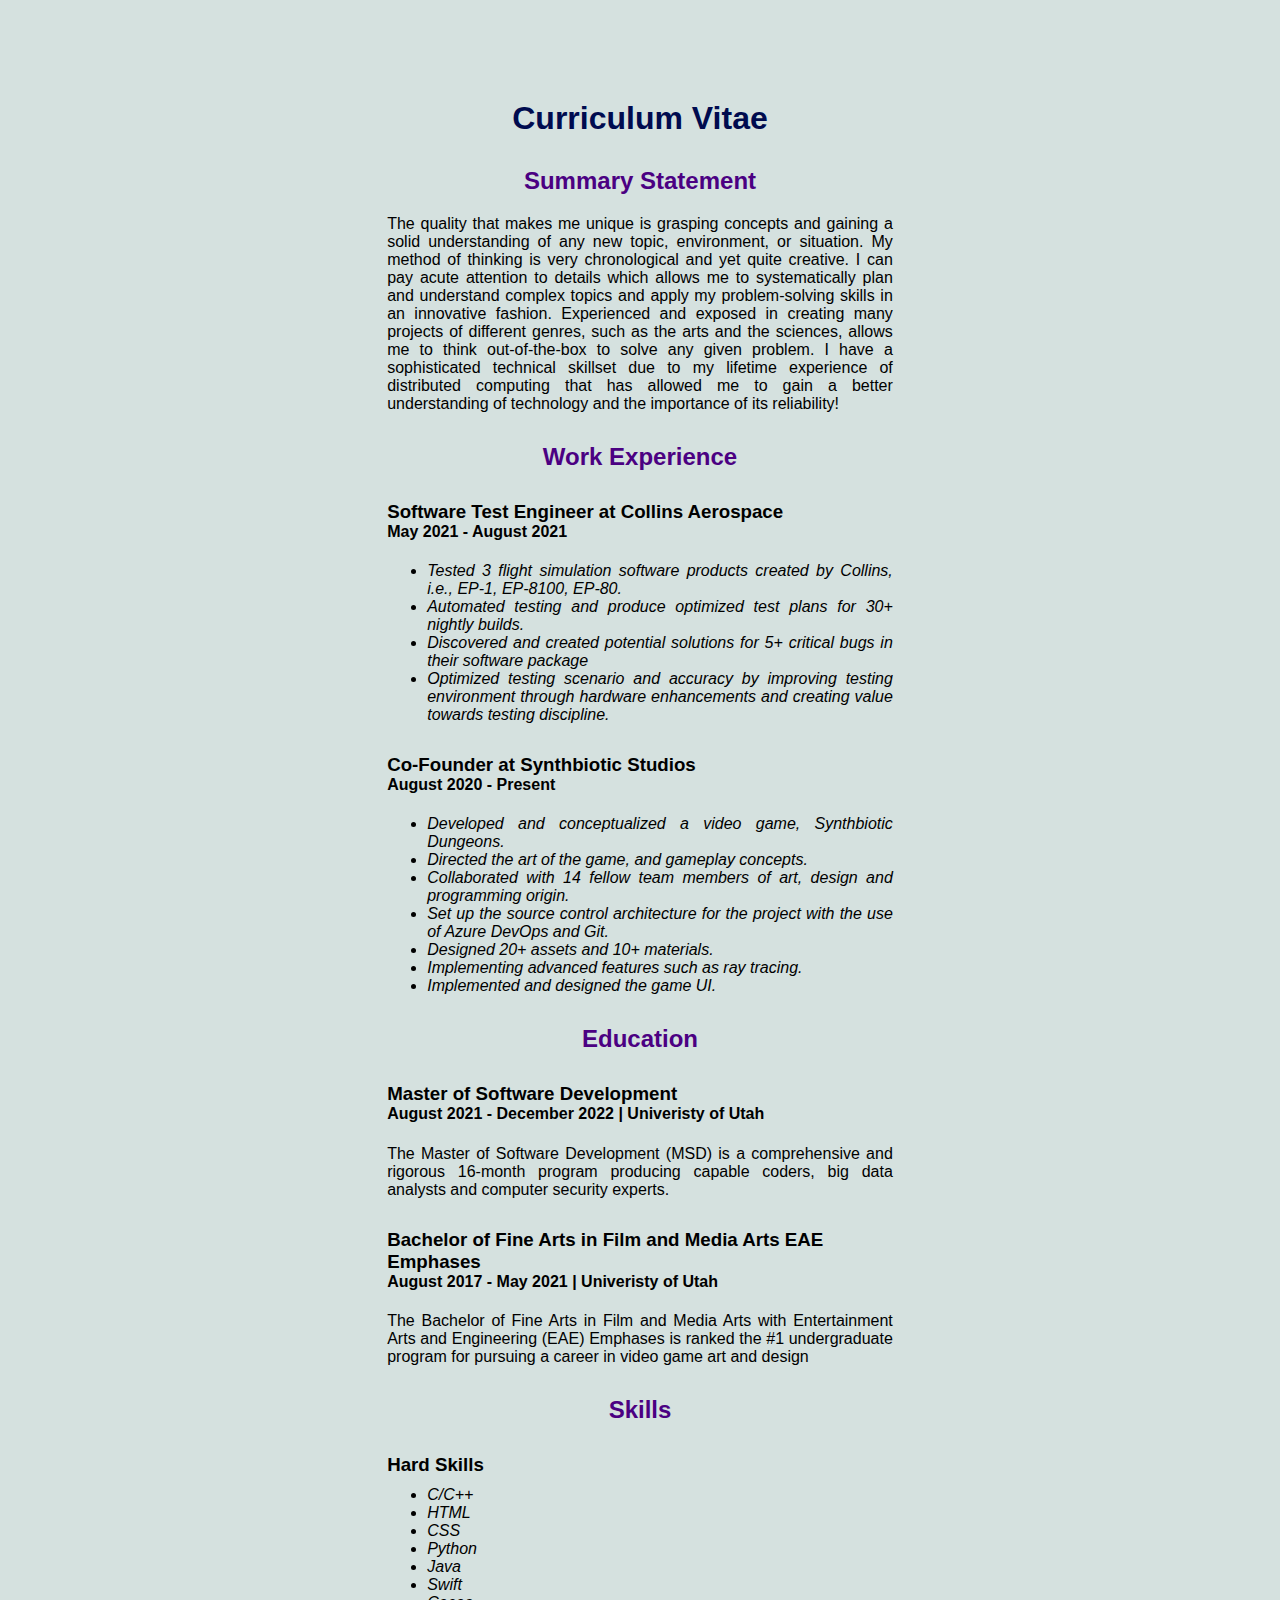
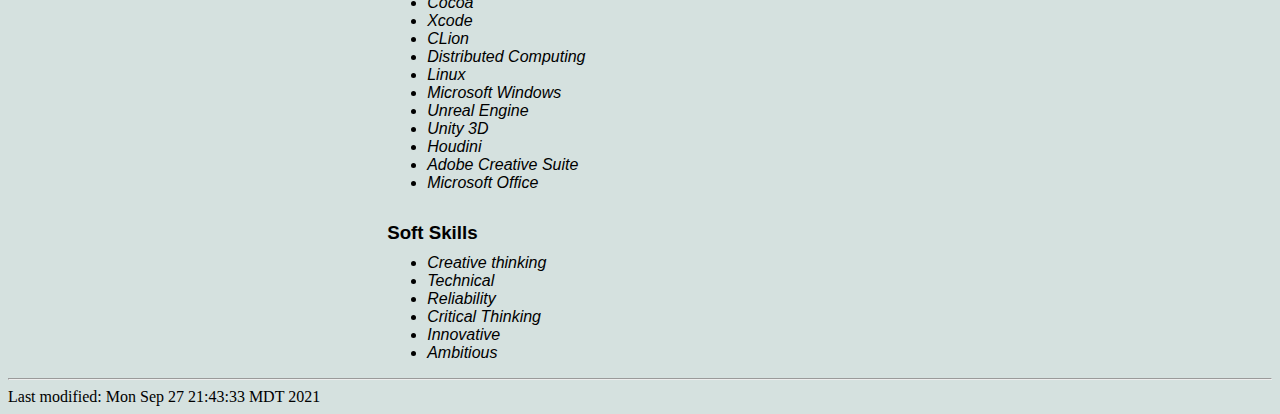
<file: index.html>
<!DOCTYPE HTML PUBLIC "-//W3C//DTD HTML 4.01 Transitional//EN" "http://www.w3.org/TR/html4/loose.dtd">
<html>
<head>
<meta http-equiv="Content-Type" content="text/html; charset=iso-8859-15">
<title>Test Page by Anirudh Lath</title>
<link rel="stylesheet" href="stylesheet.css">
</head>

<body>
<h1>Curriculum Vitae</h1>
<h2>Summary Statement</h2>
<P>The quality that makes me unique is grasping concepts and gaining a solid understanding of any new topic, 
    environment, or situation. My method of thinking is very chronological and yet quite creative. I can pay acute attention 
    to details which allows me to systematically plan and understand complex topics and apply my problem-solving skills 
    in an innovative fashion. Experienced and exposed in creating many projects of different genres, such as the arts and 
    the sciences, allows me to think out-of-the-box to solve any given problem. I have a sophisticated technical skillset 
    due to my lifetime experience of distributed computing that has allowed me to gain a better understanding of 
    technology and the importance of its reliability!</P>
<h2>Work Experience</h2>
<h3>Software Test Engineer at Collins Aerospace</h3>
<h4>May 2021 - August 2021</h4>
<ul>
    <li>Tested 3 flight simulation software products created by Collins, i.e., EP-1, EP-8100, EP-80.</li>
    <li>Automated testing and produce optimized test plans for 30+ nightly builds.</li>
    <li>Discovered and created potential solutions for 5+ critical bugs in their software package</li>
    <li>Optimized testing scenario and accuracy by improving testing environment through hardware enhancements and 
        creating value towards testing discipline.</li>
</ul>
<h3>Co-Founder at Synthbiotic Studios</h3>
<h4>August 2020 - Present</h4>
<ul>
    <li>Developed and conceptualized a video game, Synthbiotic Dungeons.</li>
    <li>Directed the art of the game, and gameplay concepts.</li>
    <li>Collaborated with 14 fellow team members of art, design and programming origin.</li>
    <li>Set up the source control architecture for the project with the use of Azure DevOps and Git.</li>
    <li>Designed 20+ assets and 10+ materials.</li>
    <li>Implementing advanced features such as ray tracing.</li>
    <li>Implemented and designed the game UI.</li>
</ul>
</ul>

<h2>Education</h2>

<h3>Master of Software Development</h3>
<h4>August 2021 - December 2022 | Univeristy of Utah</h4>
<p>The Master of Software Development (MSD) is a comprehensive and rigorous 16-month program producing capable 
coders, big data analysts and computer security experts.</p>
<h3>Bachelor of Fine Arts in Film and Media Arts EAE Emphases</h3>
<h4>August 2017 - May 2021 | Univeristy of Utah</h4>
<p>The Bachelor of Fine Arts in Film and Media Arts with Entertainment Arts and Engineering (EAE) Emphases is ranked 
    the #1 undergraduate program for pursuing a career in video game art and design</p>

<h2>Skills</h2>
<h3>Hard Skills</h3>
<ul>
    <li>C/C++</li>
    <li>HTML</li>
    <li>CSS</li>
    <li>Python</li>
    <li>Java</li>
    <li>Swift</li>
    <li>Cocoa</li>
    <li>Xcode</li>
    <li>CLion</li>
    <li>Distributed Computing</li>
    <li>Linux</li>
    <li>Microsoft Windows</li>
    <li>Unreal Engine</li>
    <li>Unity 3D</li>
    <li>Houdini</li>
    <li>Adobe Creative Suite</li>
    <li>Microsoft Office</li>
</ul>
<h3>Soft Skills</h3>
<ul>
    <li>Creative thinking</li>
    <li>Technical</li>
    <li>Reliability</li>
    <li>Critical Thinking</li>
    <li>Innovative</li>
    <li>Ambitious</li>
</ul>



<hr>
<address></address>
<!-- hhmts start -->Last modified: Mon Sep 27 21:43:33 MDT 2021 <!-- hhmts end -->
</body> </html>
</file>
<file: stylesheet.css>
h1 {
    font: bold;
    font-family: 'Franklin Gothic Medium', 'Arial Narrow', Arial, sans-serif;
    color: #000B4F;
    text-align: center;
    margin-top: 100px;
}

h2 {
    font: bold;
    font-family: 'Franklin Gothic Medium', 'Arial Narrow', Arial, sans-serif;
    color: indigo;
    text-align: center;
    margin-top: 30px;
}

p {
    font-style: normal;
    font-family: 'Franklin Gothic Medium', 'Arial Narrow', Arial, sans-serif;
    text-align: justify;
    margin-top: 10px;
    margin-left: 30%;
    margin-right: 30%;
}
h3 {
    font-family: 'Franklin Gothic Medium', 'Arial Narrow', Arial, sans-serif;
    text-align: left;
    margin-top: 30px;
    margin-bottom: 0%;
    margin-left: 30%;
    margin-right: 30%;
}
h4 {
    font-family: 'Franklin Gothic Medium', 'Arial Narrow', Arial, sans-serif;
    text-align: left;
    margin-top: 0%;
    margin-left: 30%;
    margin-right: 30%;
}


ul {
    font-style: italic;
    font-family: 'Franklin Gothic Medium', 'Arial Narrow', Arial, sans-serif;
    text-align: justify;
    margin-top: 10px;
    margin-left: 30%;
    margin-right: 30%;
}

body {
    background-color: #d5e1df;
}
</file>
